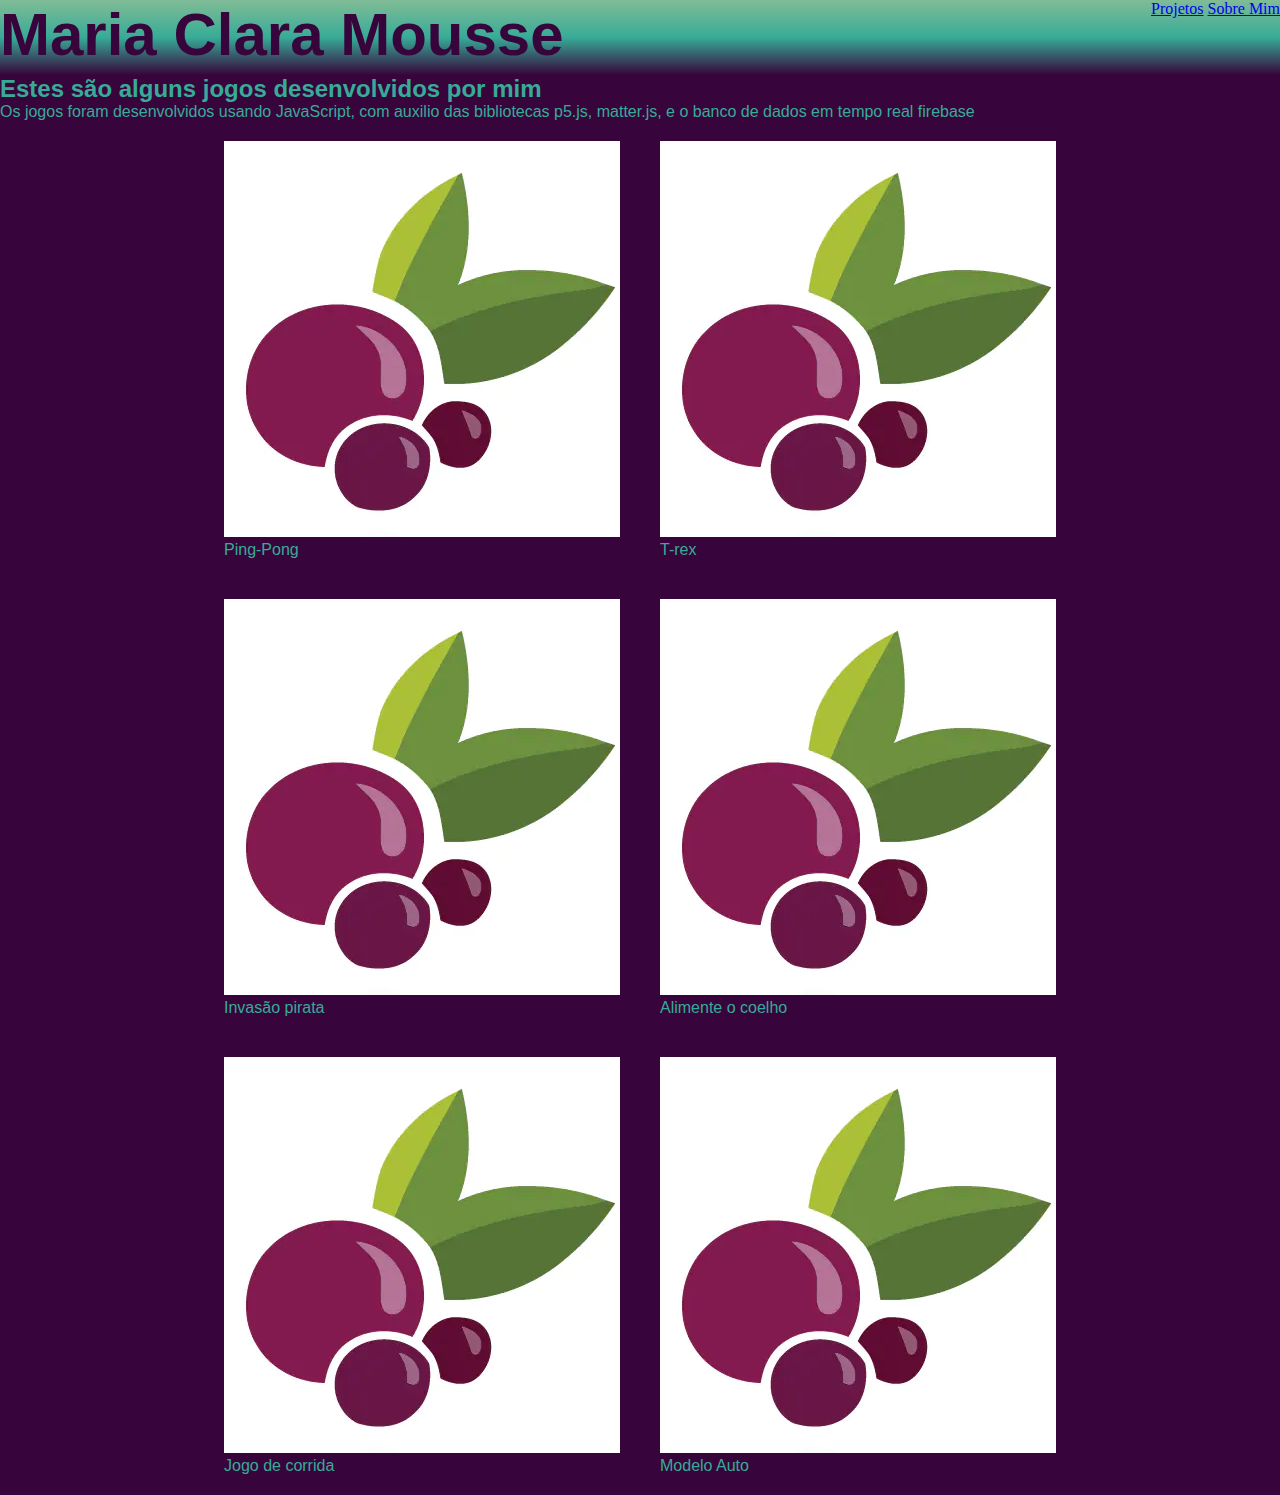
<file: index.html>
<!DOCTYPE html>

<html lang="pt-br">
<head>
    
    <meta charset="UTF-8">
    <meta http-equiv="X-UA-Compatible" content="IE=edge">
    <meta name="viewport" content="width=device-width, initial-scale=1.0">
    <title>portifolio</title>
    <link rel="stylesheet" href="style.css">
</head>
<body>
    <div class="menu">
        
        <h1> Maria Clara Mousse </h1>
        <div class="links">
            <a href="index.html"> Projetos</a>
        <a href="SobreMim.html"> Sobre Mim</a>
        
        
    </div>
    
</div>

<h2> Estes são alguns jogos desenvolvidos por mim</h2>
<p> Os jogos foram desenvolvidos usando JavaScript, com auxilio das bibliotecas p5.js, matter.js, e o banco de dados em tempo real firebase</p>
<div class="conteudo">
<div class="imagem" >

    <a href="https://www.youtube.com/watch?v=zJxR2IjLIoQ">
        <img src="açai_png.webp">
    </a>
    <p> Ping-Pong</p>
</div>
<div class="imagem">

    
    <a href="https://www.google.com/search?q=a%C3%A7ai&rlz=1C1SQJL_pt-brBR940BR940&sxsrf=ALiCzsblm_MFa4incvX-wLUyDIdxAmntew:1668808929048&source=lnms&tbm=isch&sa=X&ved=2ahUKEwikvqfb3bj7AhWZJbkGHdtnCugQ_AUoAnoECAIQBA">
        <img src="açai_png.webp">
    </a>
    <p> T-rex</p>
</div>
<div class="imagem">

    <a href="https://www.youtube.com/watch?v=zJxR2IjLIoQ">
        <img src="açai_png.webp">
    </a>
    <p> Invasão pirata</p>
</div>    
<div class="imagem">

    <a href="https://www.google.com/search?q=a%C3%A7ai&rlz=1C1SQJL_pt-brBR940BR940&sxsrf=ALiCzsblm_MFa4incvX-wLUyDIdxAmntew:1668808929048&source=lnms&tbm=isch&sa=X&ved=2ahUKEwikvqfb3bj7AhWZJbkGHdtnCugQ_AUoAnoECAIQBA">
        <img src="açai_png.webp">
    </a>
    <p> Alimente o coelho</p>
</div>    
 <div class="imagem">

     <a href="https://www.youtube.com/watch?v=zJxR2IjLIoQ">
         <img src="açai_png.webp">
        </a>
        <p> Jogo de corrida</p>
 </div>  
 <div class="imagem">

     
     <a href="https://www.google.com/search?q=a%C3%A7ai&rlz=1C1SQJL_pt-brBR940BR940&sxsrf=ALiCzsblm_MFa4incvX-wLUyDIdxAmntew:1668808929048&source=lnms&tbm=isch&sa=X&ved=2ahUKEwikvqfb3bj7AhWZJbkGHdtnCugQ_AUoAnoECAIQBA">
         <img src="açai_png.webp">
        </a>
        <p> Modelo Auto</p>
    </div> 
</div>
</body>
</html>
</file>
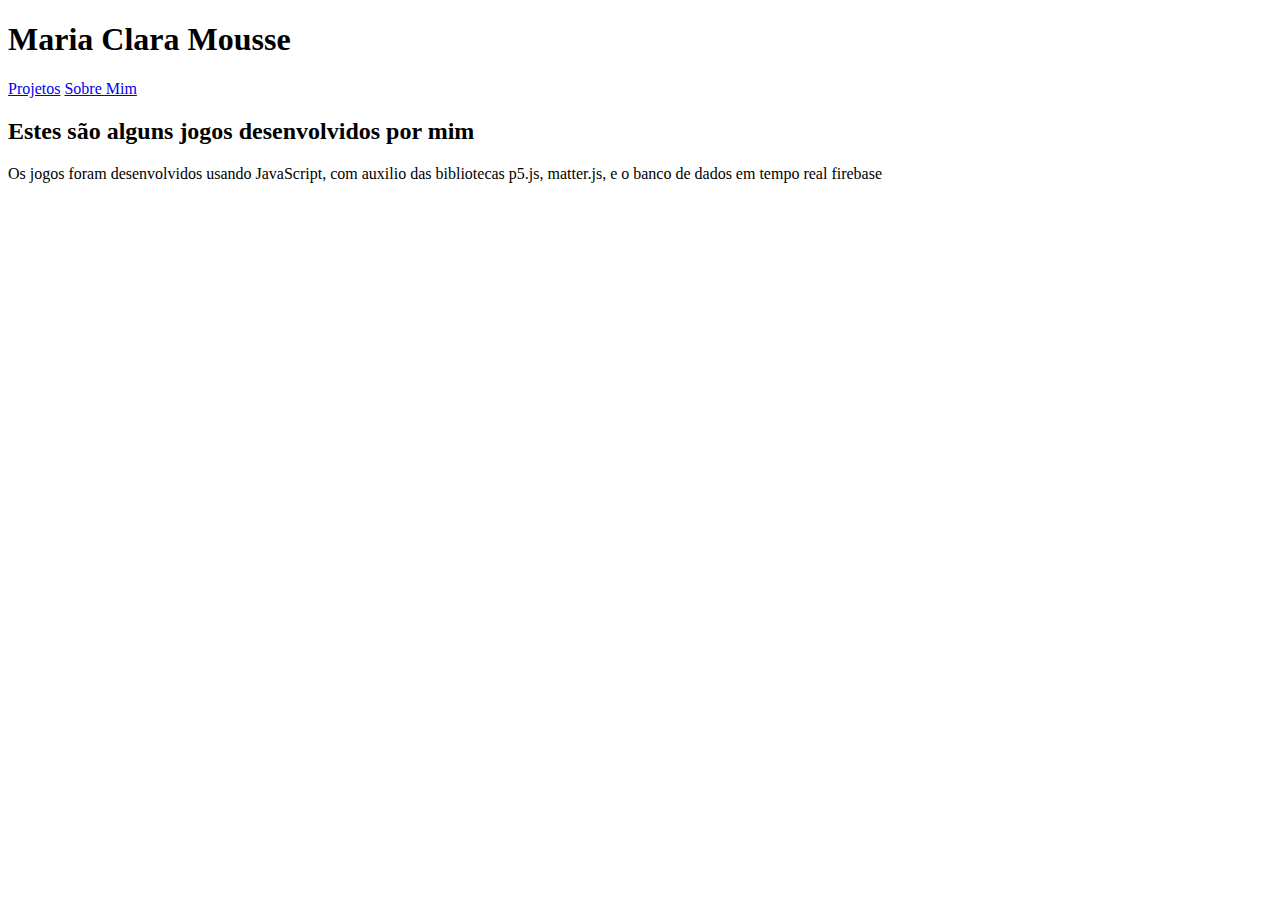
<file: SobreMim.html>
<!DOCTYPE html>
<html lang="pt-br">
<head>
    <meta charset="UTF-8">
    <meta http-equiv="X-UA-Compatible" content="IE=edge">
    <meta name="viewport" content="width=device-width, initial-scale=1.0">
    <title>portifolio</title>
</head>
<body>
    <h1> Maria Clara Mousse </h1>
    <a href="index.html"> Projetos</a>
    <a href="SobreMim.html"> Sobre Mim</a>
    
    <h2> Estes são alguns jogos desenvolvidos por mim</h2>
    <p> Os jogos foram desenvolvidos usando JavaScript, com auxilio das bibliotecas p5.js, matter.js, e o banco de dados em tempo real firebase</p>

</body>
</html>
</file>
<file: style.css>
h1{
    color:#37053b;
    font-size: 60px;
    font-family: 'Lucida Sans', 'Lucida Sans Regular', 'Lucida Grande', 'Lucida Sans Unicode', Geneva, Verdana, sans-serif;
}
h2,p{
    color:#37ab98;
    font-family: 'Lucida Sans', 'Lucida Sans Regular', 'Lucida Grande', 'Lucida Sans Unicode', Geneva, Verdana, sans-serif;
}
.menu{
    display:flex;
    background: linear-gradient( 180deg,#80bc96, #37ab98, #37053b);
    justify-content:space-between;
    height: 75px;
}
body{
    background-color: #37053b;
}
*{
    margin: 0;
    padding: 0;
}
.conteudo{
    display: flex;
    flex-wrap: wrap;
    justify-content: center;
}
.imagem{
    margin: 20px;
}
</file>
